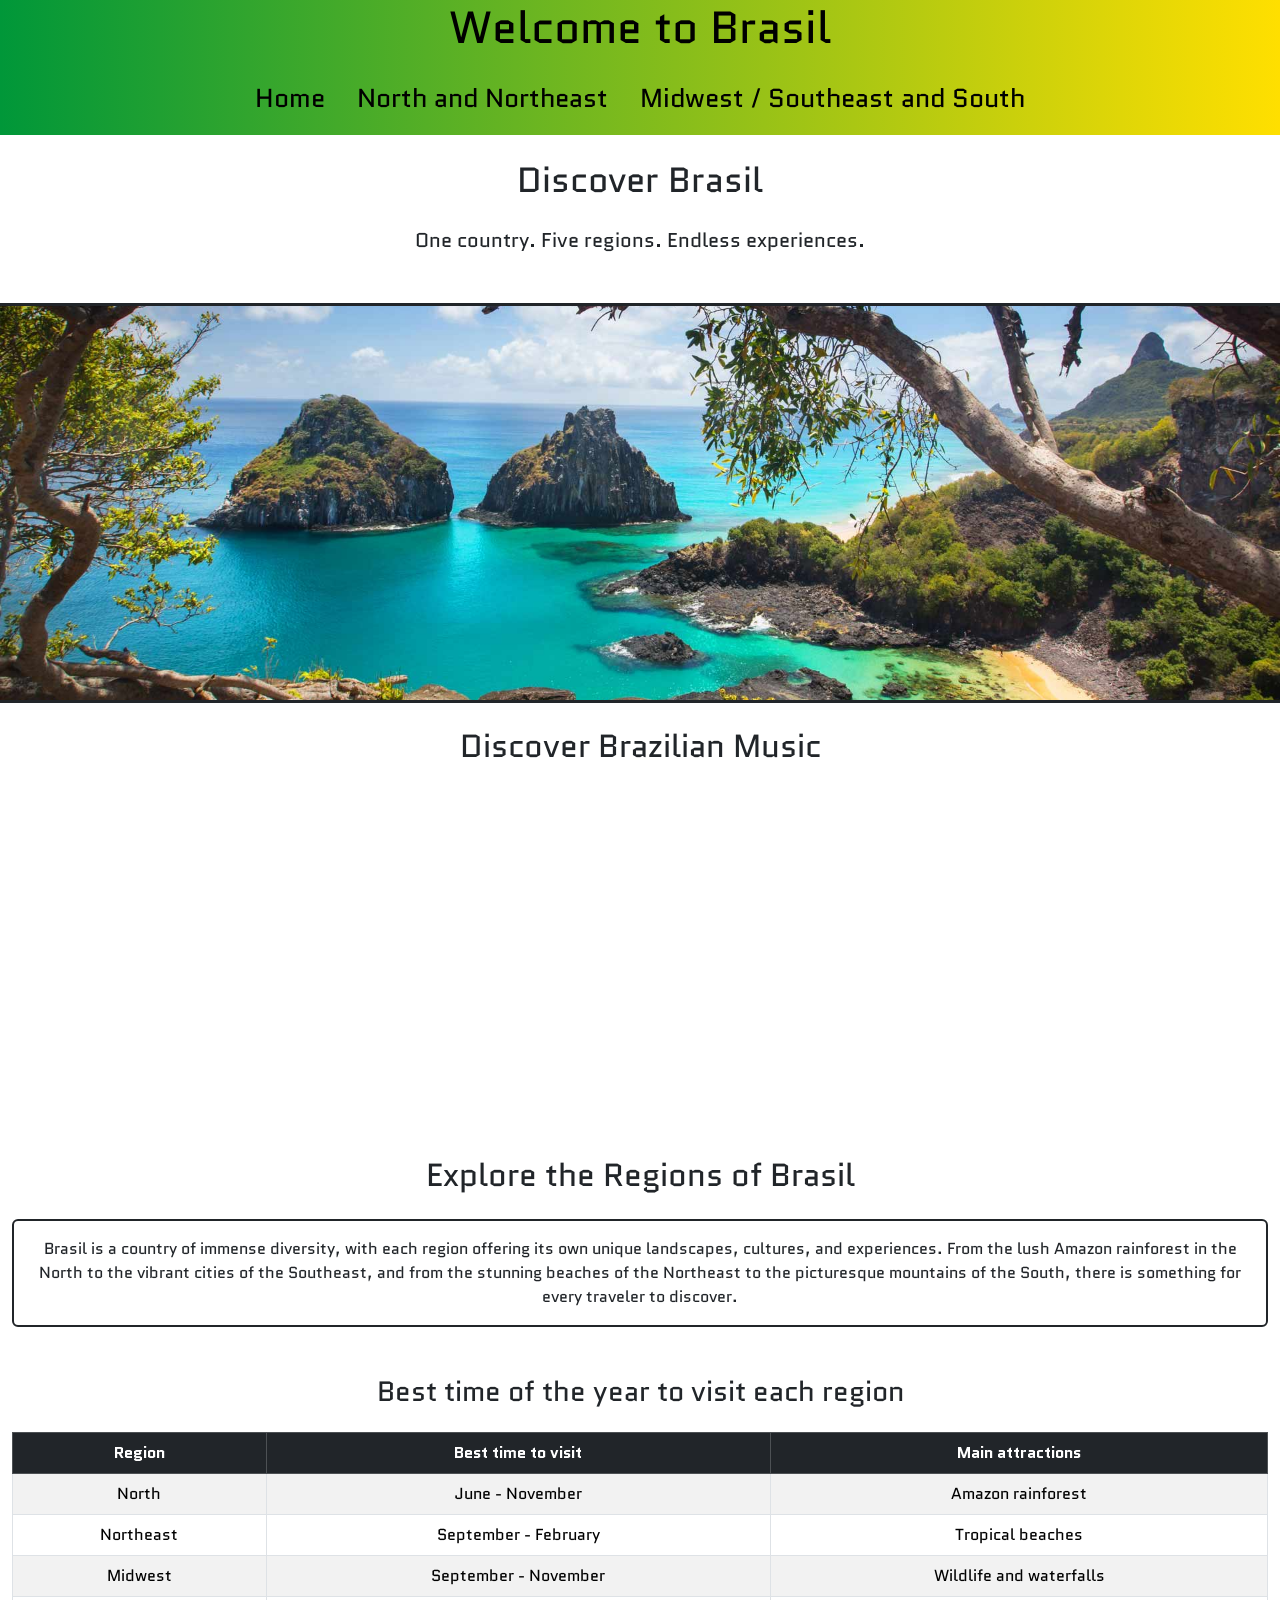
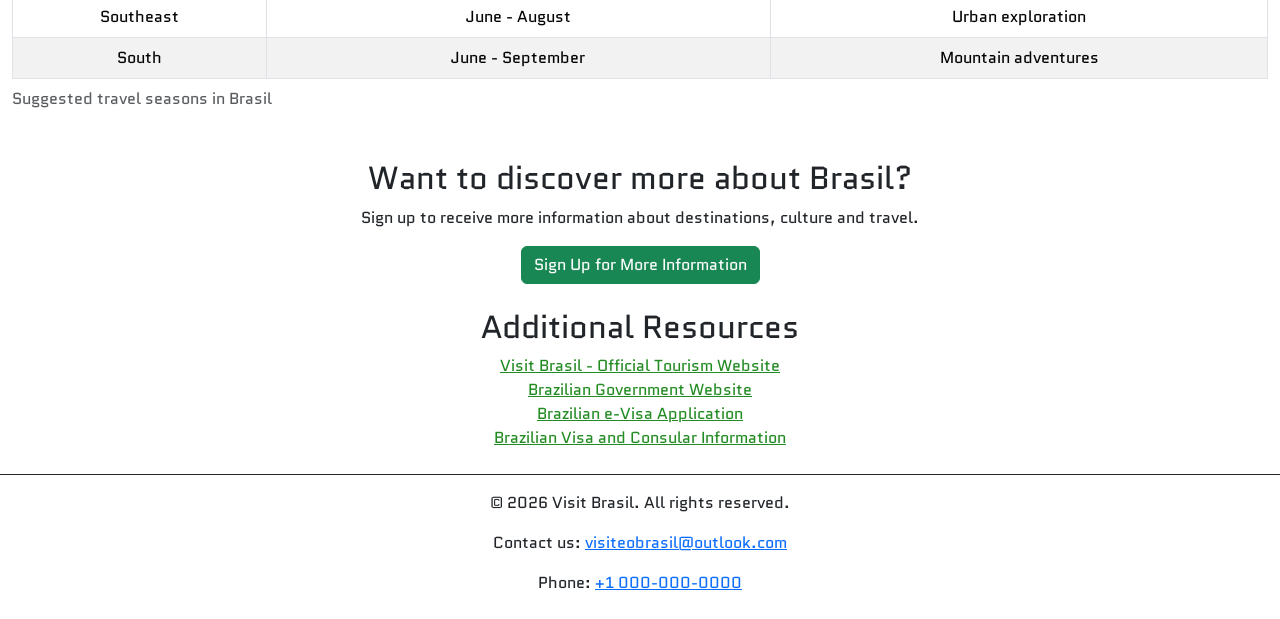
<file: index.html>
<!doctype html>
<html lang="en">
  <head>
    <meta charset="UTF-8" />
    <meta name="viewport" content="width=device-width, initial-scale=1.0" />
    <title>Visit Brasil</title>

    <link
      href="https://cdn.jsdelivr.net/npm/bootstrap@5.3.8/dist/css/bootstrap.min.css"
      rel="stylesheet"
    />
    <link rel="stylesheet" href="css/style.css" />
  </head>

  <body>
    <header class="text-center">
      <h1>Welcome to Brasil</h1>
      <nav class="navbar justify-content-center">
        <ul class="nav justify-content-center">
          <li class="nav-item">
            <a class="nav-link" href="index.html">Home</a>
          </li>
          <li class="nav-item">
            <a class="nav-link" href="northandNE.html">North and Northeast</a>
          </li>
          <li class="nav-item">
            <a class="nav-link" href="me-se-and-south.html"
              >Midwest / Southeast and South</a
            >
          </li>
        </ul>
      </nav>
    </header>
    <main>
      <section class="hero text-center">
        <h2 class="my-4">Discover Brasil</h2>
        <p class="my-4">One country. Five regions. Endless experiences.</p>
        <img
          src="images/fernando.flipcard.jpg"
          class="img-fluid border-top border-bottom border-dark border-3 my-4"
          alt="Fernando de Noronha, Brasil"
        />
      </section>

      <section class="brasilian-music text-center">
        <h2>Discover Brazilian Music</h2>

        <!-- **path copied fron spotify embed album** -->
        <iframe
          title="Brazilian Music on Spotify"
          data-testid="embed-iframe"
          src="https://open.spotify.com/embed/album/2bq54CQ4KAtXnsvaSOeOQk?utm_source=generator&si=f4b81177c100490a"
          width="100%"
          height="352"
          allowfullscreen=""
          allow="
            autoplay;
            clipboard-write;
            encrypted-media;
            fullscreen;
            picture-in-picture;
          "
          loading="lazy"
        ></iframe>
      </section>

      <section class="main-content container-fluid">
        <h2 class="text-center my-4">Explore the Regions of Brasil</h2>
        <p class="text-center my-4 border border-dark border-2 rounded p-3">
          Brasil is a country of immense diversity, with each region offering
          its own unique landscapes, cultures, and experiences. From the lush
          Amazon rainforest in the North to the vibrant cities of the Southeast,
          and from the stunning beaches of the Northeast to the picturesque
          mountains of the South, there is something for every traveler to
          discover.
        </p>

        <div class="table-responsive">
          <h3 class="text-center my-4">
            Best time of the year to visit each region
          </h3>
          <table
            class="table table-striped table-bordered table-hover text-center"
          >
            <caption>
              Suggested travel seasons in Brasil
            </caption>
            <thead class="table-dark">
              <tr>
                <th scope="col">Region</th>
                <th scope="col">Best time to visit</th>
                <th scope="col">Main attractions</th>
              </tr>
            </thead>
            <tbody>
              <tr>
                <td>North</td>
                <td>June - November</td>
                <td>Amazon rainforest</td>
              </tr>
              <tr>
                <td>Northeast</td>
                <td>September - February</td>
                <td>Tropical beaches</td>
              </tr>
              <tr>
                <td>Midwest</td>
                <td>September - November</td>
                <td>Wildlife and waterfalls</td>
              </tr>
              <tr>
                <td>Southeast</td>
                <td>June - August</td>
                <td>Urban exploration</td>
              </tr>
              <tr>
                <td>South</td>
                <td>June - September</td>
                <td>Mountain adventures</td>
              </tr>
            </tbody>
          </table>
        </div>
      </section>

      <section class="text-center my-4">
        <h2>Want to discover more about Brasil?</h2>

        <p>
          Sign up to receive more information about destinations, culture and
          travel.
        </p>

        <a href="signup.html" class="btn btn-success">
          Sign Up for More Information
        </a>
      </section>

      <section class="text-center my-4">
        <h2>Additional Resources</h2>

        <ul class="additional-resources list-unstyled">
          <li>
            <a href="https://visitbrasil.com/" target="_blank" rel="noopener">
              Visit Brasil - Official Tourism Website
            </a>
          </li>

          <li>
            <a href="https://www.gov.br/" target="_blank" rel="noopener">
              Brazilian Government Website
            </a>
          </li>
          <li>
            <a
              href="https://brazil.vfsevisa.com/"
              target="_blank"
              rel="noopener"
            >
              Brazilian e-Visa Application
            </a>
          </li>

          <li>
            <a href="https://www.gov.br/mre/" target="_blank" rel="noopener">
              Brazilian Visa and Consular Information
            </a>
          </li>
        </ul>
      </section>
    </main>
    <footer class="text-center my-4 border-top border-dark border-1 pt-3">
      <p>&copy; 2026 Visit Brasil. All rights reserved.</p>

      <p>
        Contact us:
        <a href="mailto:visiteobrasil@outlook.com">
          visiteobrasil@outlook.com
        </a>
      </p>

      <p>
        Phone:
        <a href="tel:+10000000000">+1 000-000-0000</a>
      </p>
    </footer>
  </body>
</html>
</file>
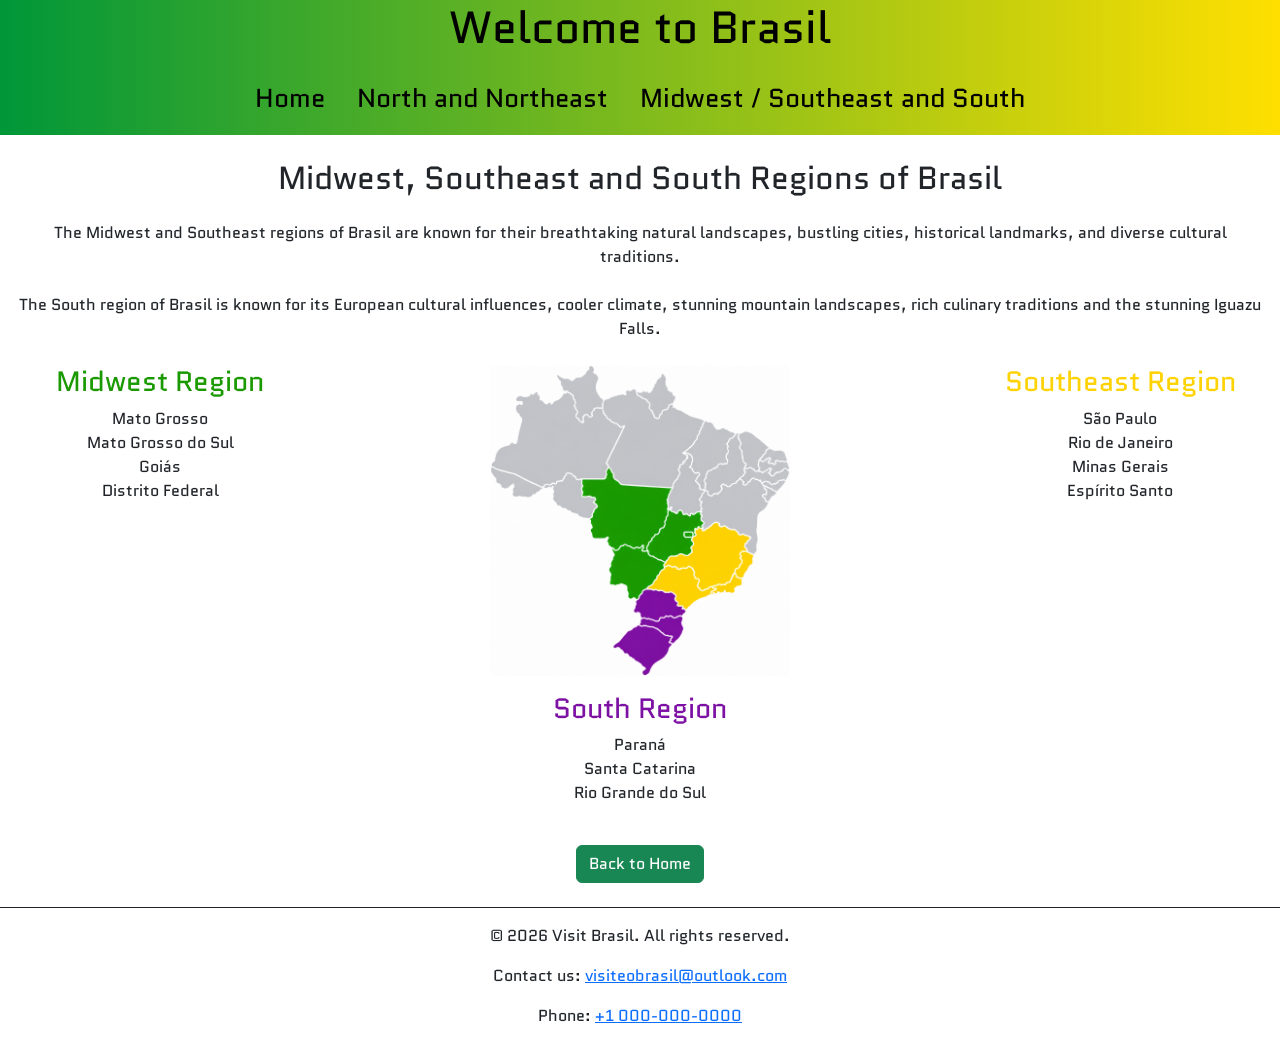
<file: me-se-and-south.html>
<!doctype html>
<html lang="en">
  <head>
    <meta charset="UTF-8" />
    <meta name="viewport" content="width=device-width, initial-scale=1.0" />
    <title>Visit Brasil</title>

    <link
      href="https://cdn.jsdelivr.net/npm/bootstrap@5.3.8/dist/css/bootstrap.min.css"
      rel="stylesheet"
    />

    <link rel="stylesheet" href="css/me-se-and-south.css" />
  </head>
  <body>
    <header class="text-center">
      <h1>Welcome to Brasil</h1>

      <nav class="navbar justify-content-center">
        <ul class="nav justify-content-center">
          <li class="nav-item">
            <a class="nav-link" href="index.html">Home</a>
          </li>
          <li class="nav-item">
            <a class="nav-link" href="northandNE.html">North and Northeast</a>
          </li>
          <li class="nav-item">
            <a class="nav-link" href="me-se-and-south.html"
              >Midwest / Southeast and South</a
            >
          </li>
        </ul>
      </nav>
    </header>

    <main class="container-fluid">
      <h2 class="text-center my-4">
        Midwest, Southeast and South Regions of Brasil
      </h2>
      <p class="text-center my-4">
        The Midwest and Southeast regions of Brasil are known for their
        breathtaking natural landscapes, bustling cities, historical landmarks,
        and diverse cultural traditions.
      </p>
      <p class="text-center my-4">
        The South region of Brasil is known for its European cultural
        influences, cooler climate, stunning mountain landscapes, rich culinary
        traditions and the stunning Iguazu Falls.
      </p>
      <section class="row align-items-start my-4">
        <div
          class="midwest-group col-6 col-md-3 order-2 text-center order-md-1"
        >
          <h3>Midwest Region</h3>
          <ul class="list-unstyled">
            <li>Mato Grosso</li>
            <li>Mato Grosso do Sul</li>
            <li>Goiás</li>
            <li>Distrito Federal</li>
          </ul>
        </div>

        <div
          class="col-12 col-md-6 order-1 order-md-2 text-center align-self-center pb-3"
        >
          <img
            src="images/me-se-and-south.png"
            class="img-fluid"
            alt="Midwest, Southeast and South Regions of Brasil"
          />
        </div>

        <div class="southeast-group col-6 col-md-3 text-center order-3">
          <h3>Southeast Region</h3>
          <ul class="list-unstyled">
            <li>São Paulo</li>
            <li>Rio de Janeiro</li>
            <li>Minas Gerais</li>
            <li>Espírito Santo</li>
          </ul>
        </div>
        <div class="south-group col-12 text-center order-4">
          <h3>South Region</h3>
          <ul class="list-unstyled">
            <li>Paraná</li>
            <li>Santa Catarina</li>
            <li>Rio Grande do Sul</li>
          </ul>
        </div>
      </section>
    </main>

    <div class="text-center my-4">
      <a href="index.html" class="btn btn-success"> Back to Home </a>
    </div>

    <footer class="text-center my-4 border-top border-dark border-1 pt-3">
      <p>&copy; 2026 Visit Brasil. All rights reserved.</p>

      <p>
        Contact us:
        <a href="mailto:visiteobrasil@outlook.com">
          visiteobrasil@outlook.com
        </a>
      </p>

      <p>
        Phone:
        <a href="tel:+10000000000">+1 000-000-0000</a>
      </p>
    </footer>
  </body>
</html>
</file>
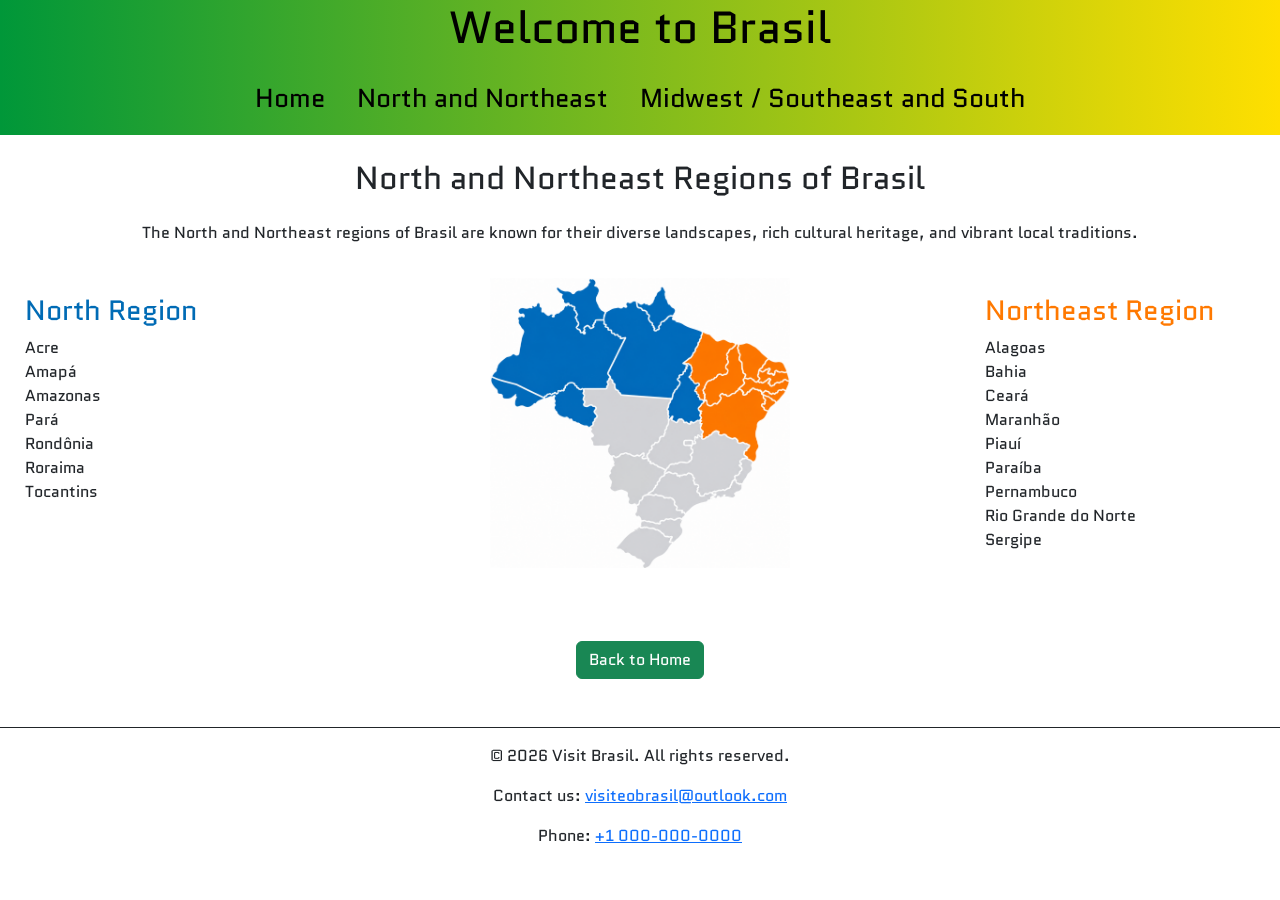
<file: northandNE.html>
<!doctype html>
<html lang="en">
  <head>
    <meta charset="UTF-8" />
    <meta name="viewport" content="width=device-width, initial-scale=1.0" />
    <title>Visit Brasil</title>

    <link
      href="https://cdn.jsdelivr.net/npm/bootstrap@5.3.8/dist/css/bootstrap.min.css"
      rel="stylesheet"
    />

    <link rel="stylesheet" href="css/northandNE.css" />
  </head>
  <body>
    <header class="text-center">
      <h1>Welcome to Brasil</h1>

      <nav class="navbar justify-content-center">
        <ul class="nav justify-content-center">
          <li class="nav-item">
            <a class="nav-link" href="index.html">Home</a>
          </li>
          <li class="nav-item">
            <a class="nav-link" href="northandNE.html">North and Northeast</a>
          </li>
          <li class="nav-item">
            <a class="nav-link" href="me-se-and-south.html"
              >Midwest / Southeast and South</a
            >
          </li>
        </ul>
      </nav>
    </header>

    <main class="container-fluid">
      <h2 class="text-center my-4">North and Northeast Regions of Brasil</h2>
      <p class="text-center my-4">
        The North and Northeast regions of Brasil are known for their diverse
        landscapes, rich cultural heritage, and vibrant local traditions.
      </p>
      <section class="row align-items-start my-4">
        <div class="north-group col-6 col-md-3 order-2 order-md-1">
          <h3>North Region</h3>
          <ul class="list-unstyled">
            <li>Acre</li>
            <li>Amapá</li>
            <li>Amazonas</li>
            <li>Pará</li>
            <li>Rondônia</li>
            <li>Roraima</li>
            <li>Tocantins</li>
          </ul>
        </div>

        <div
          class="col-12 col-md-6 order-1 order-md-2 text-center align-self-center pb-3"
        >
          <img
            src="images/north-ne-new.png"
            class="img-fluid"
            alt="North and Northeast of Brazil"
          />
        </div>

        <div class="northeast-group col-6 col-md-3 order-3">
          <h3>Northeast Region</h3>
          <ul class="list-unstyled">
            <li>Alagoas</li>
            <li>Bahia</li>
            <li>Ceará</li>
            <li>Maranhão</li>
            <li>Piauí</li>
            <li>Paraíba</li>
            <li>Pernambuco</li>
            <li>Rio Grande do Norte</li>
            <li>Sergipe</li>
          </ul>
        </div>
      </section>
    </main>

    <div class="text-center my-4 py-4">
      <a href="index.html" class="btn btn-success"> Back to Home </a>
    </div>
    <footer class="text-center my-4 border-top border-dark border-1 pt-3">
      <p>&copy; 2026 Visit Brasil. All rights reserved.</p>

      <p>
        Contact us:
        <a href="mailto:visiteobrasil@outlook.com">
          visiteobrasil@outlook.com
        </a>
      </p>

      <p>
        Phone:
        <a href="tel:+10000000000">+1 000-000-0000</a>
      </p>
    </footer>
  </body>
</html>
</file>
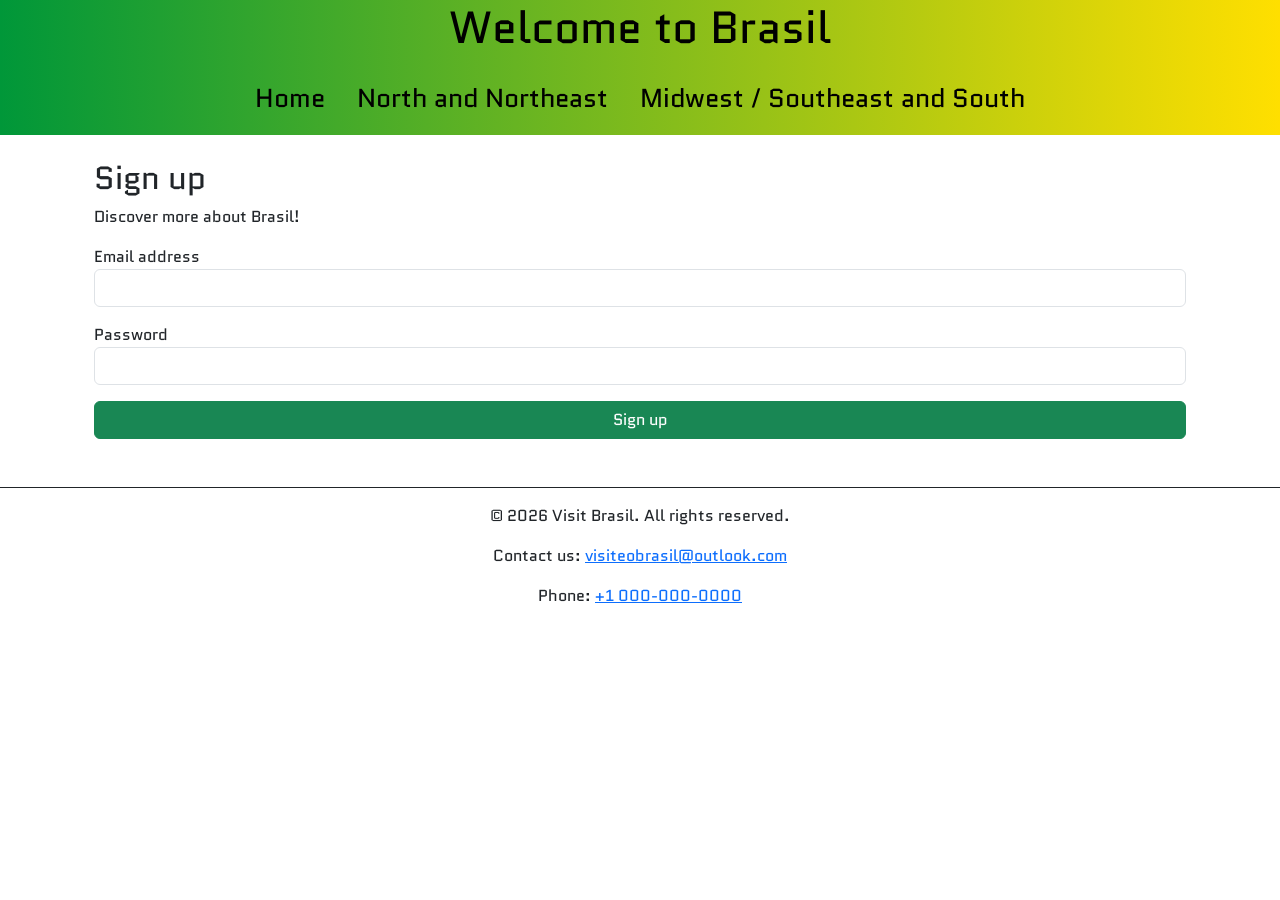
<file: signup.html>
<!doctype html>
<html lang="en">
  <head>
    <meta charset="UTF-8" />
    <meta name="viewport" content="width=device-width, initial-scale=1.0" />
    <title>Visit Brasil</title>

    <link
      href="https://cdn.jsdelivr.net/npm/bootstrap@5.3.8/dist/css/bootstrap.min.css"
      rel="stylesheet"
    />

    <link rel="stylesheet" href="css/signup.css" />
  </head>
  <body>
    <header class="text-center">
      <h1>Welcome to Brasil</h1>
      <nav class="navbar justify-content-center">
        <ul class="nav justify-content-center">
          <li class="nav-item">
            <a class="nav-link" href="index.html">Home</a>
          </li>
          <li class="nav-item">
            <a class="nav-link" href="northandNE.html">North and Northeast</a>
          </li>
          <li class="nav-item">
            <a class="nav-link" href="me-se-and-south.html"
              >Midwest / Southeast and South</a
            >
          </li>
        </ul>
      </nav>
    </header>

    <div class="main-content container p-4">
      <h2 id="signupTitle">Sign up</h2>
      <p>Discover more about Brasil!</p>

      <form>
        <div class="mb-3">
          <label for="email">Email address</label>
          <input type="email" id="email" class="form-control" required />
        </div>

        <div class="mb-3">
          <label for="password">Password</label>
          <input
            type="password"
            id="password"
            class="form-control"
            minlength="8"
            required
          />
        </div>

        <button type="submit" class="btn btn-success w-100">Sign up</button>
      </form>
    </div>
    <footer class="text-center my-4 border-top border-dark border-1 pt-3">
      <p>&copy; 2026 Visit Brasil. All rights reserved.</p>

      <p>
        Contact us:
        <a href="mailto:visiteobrasil@outlook.com">
          visiteobrasil@outlook.com
        </a>
      </p>

      <p>
        Phone:
        <a href="tel:+10000000000">+1 000-000-0000</a>
      </p>
    </footer>
  </body>
</html>
</file>
<file: css/style.css>
@import url("https://fonts.googleapis.com/css2?family=Quantico:ital,wght@0,400;0,700;1,400;1,700&display=swap");

* {
  font-family: "Quantico", Arial, sans-serif;
}
header {
  background: linear-gradient(to right, #009739, #ffdf00);
  padding: 1px;
  font-size: 26px;
  text-align: center;
  color: black;
}
header h1 {
  font-size: 45px;
}
.nav-link {
  color: black;
}
.nav-link:hover {
  color: white;
  text-decoration: underline;
}
.hero img {
  width: 100%;
  height: 400px;
  object-fit: cover;
  object-position: center;
}
.hero h2 {
  font-size: 35px;
  margin-top: 20px;
}
.hero p {
  font-size: 20px;
  margin-top: 20px;
}
.additional-resources a {
  color: forestgreen;
}
.additional-resources a:hover {
  color: #b8860b;
}
.btn {
  transition: transform 0.6s ease;
}

.btn:hover {
  transform: scale(1.05);
}
.brasilian-music iframe {
    border-radius: 12px;
    border: 0;
}
</file>
<file: css/me-se-and-south.css>
@import url("https://fonts.googleapis.com/css2?family=Quantico:ital,wght@0,400;0,700;1,400;1,700&display=swap");

* {
  font-family: "Quantico", Arial, sans-serif;
}

header {
  background: linear-gradient(to right, #009739, #ffdf00);
  padding: 1px;
  font-size: 26px;
  text-align: center;
  color: black;
}
header h1 {
  font-size: 45px;
}
.nav-link {
  color: black;
}
.nav-link:hover {
  color: white;
  text-decoration: underline;
}
main {
  font-size: 16px;
}

main img {
  width: 300px;
  max-width: 100%;
  height: auto;
}
.midwest-group h3 {
  color: #1a9901;
}
.southeast-group h3 {
  color: #fed203;
}
.south-group h3 {
  color: #7d11a3;
}
.btn {
  transition: transform 0.6s ease;
}

.btn:hover {
  transform: scale(1.05);
}
</file>
<file: css/northandNE.css>
@import url("https://fonts.googleapis.com/css2?family=Quantico:ital,wght@0,400;0,700;1,400;1,700&display=swap");

* {
  font-family: "Quantico", Arial, sans-serif;
}

header {
  background: linear-gradient(to right, #009739, #ffdf00);
  padding: 1px;
  font-size: 26px;
  text-align: center;
  color: black;
}
header h1 {
  font-size: 45px;
}
.nav-link {
  color: black;
}
.nav-link:hover {
  color: white;
  text-decoration: underline;
}

main {
  font-size: 16px;
}

main img {
  width: 300px;
  max-width: 100%;
  height: auto;
}

.north-group,
.northeast-group {
  padding: 25px;
  /* border: 1px solid #ccc; */
}
.north-group h3 {
  color: #006bb5;
}
.northeast-group h3 {
  color: #ff7900;
}
.btn {
  transition: transform 0.6s ease;
}

.btn:hover {
  transform: scale(1.05);
}
</file>
<file: css/signup.css>
@import url("https://fonts.googleapis.com/css2?family=Quantico:ital,wght@0,400;0,700;1,400;1,700&display=swap");

* {
  font-family: "Quantico", Arial, sans-serif;
}

header {
  background: linear-gradient(to right, #009739, #ffdf00);
  padding: 1px;
  font-size: 26px;
  text-align: center;
  color: black;
}
header h1 {
  font-size: 45px;
}

.nav-link {
  color: black;
}
.nav-link:hover {
  color: white;
  text-decoration: underline;
}
</file>
